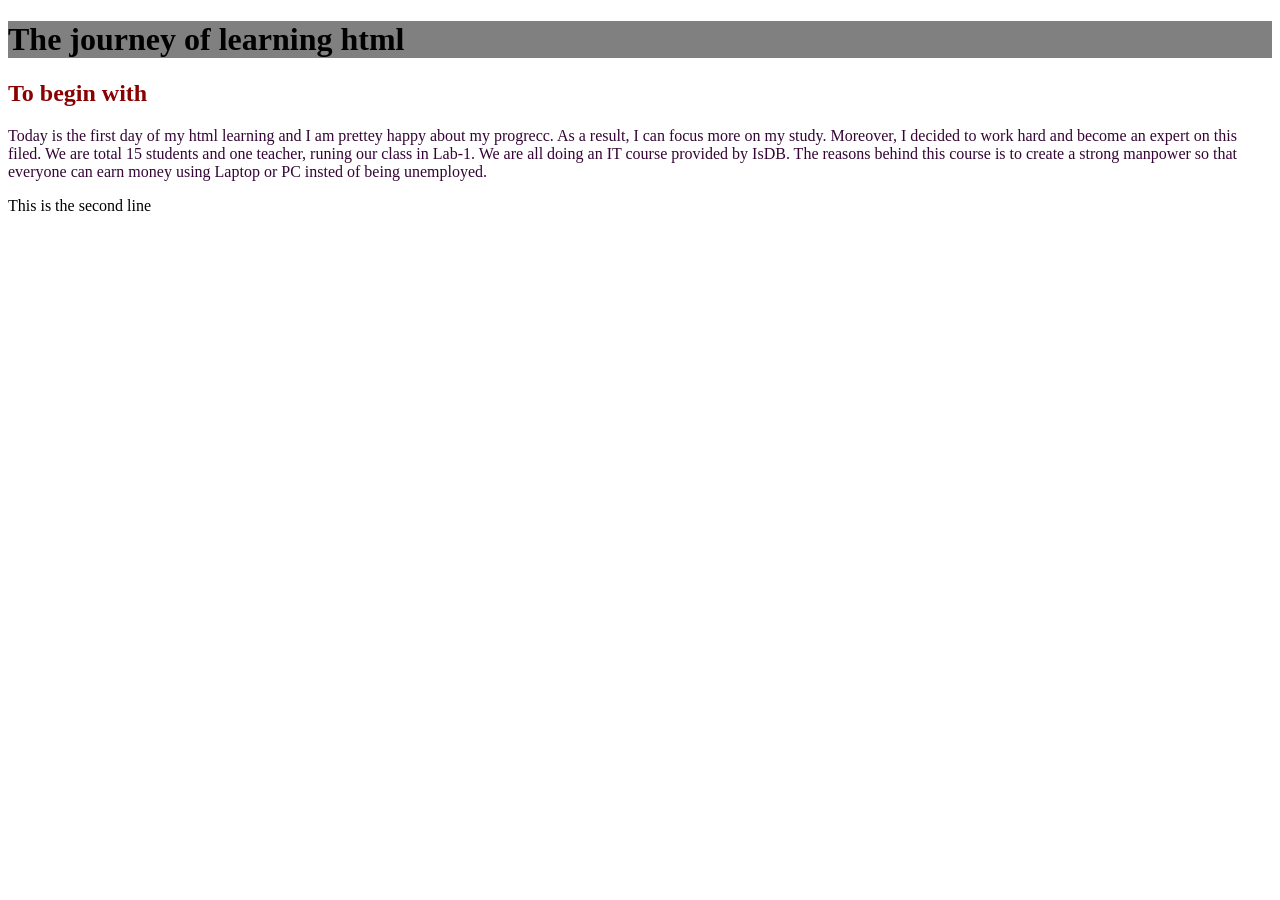
<file: index.html>
<!DOCTYPE html>
<html lang="en">
<head>
    <meta charset="UTF-8">
    <meta name="viewport" content="width=device-width, initial-scale=1.0">
    <title>Basic HTML Page</title>
</head>
<body>
    <h1 style="background-color: gray;">The journey of learning html</h1>
    <h2 style="color:darkred">To begin with</h2>
    <p style="color: rgb(53, 6, 53);">Today is the first day of my html learning and I am prettey happy about
        my progrecc. As a result, I can focus more on my study. Moreover, I decided to 
        work hard and become an expert on this filed. We are total 15 students and one 
        teacher, runing our class in Lab-1. We are all doing an IT course provided by IsDB.
        The reasons behind this course is to create a strong manpower so that everyone can 
        earn money using Laptop or PC insted of being unemployed.
    </p>
    This is the second line <br>

</body>
</html>
</file>
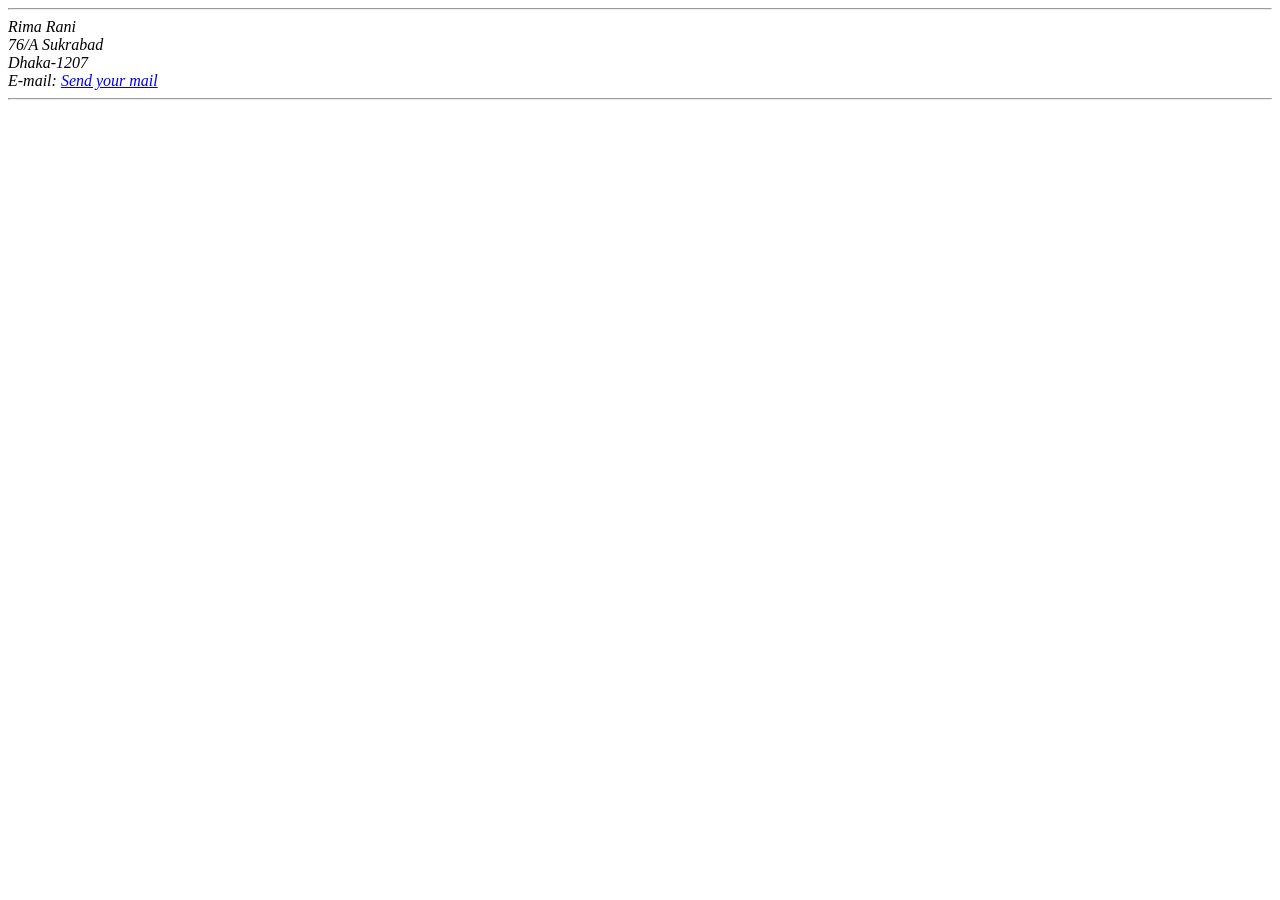
<file: address.html>
<!DOCTYPE html>
<html lang="en">
<head>
    <meta charset="UTF-8">
    <meta name="viewport" content="width=device-width, initial-scale=1.0">
    <title>Document</title>
</head>
<body>
    <hr>
    <address>
        Rima Rani <br>
        76/A Sukrabad <br>
        Dhaka-1207 <br>
        E-mail: <a href="mailto:rima31@gmail.com">Send your mail</a>
    </address>
    <hr>
</body>
</html>
</file>
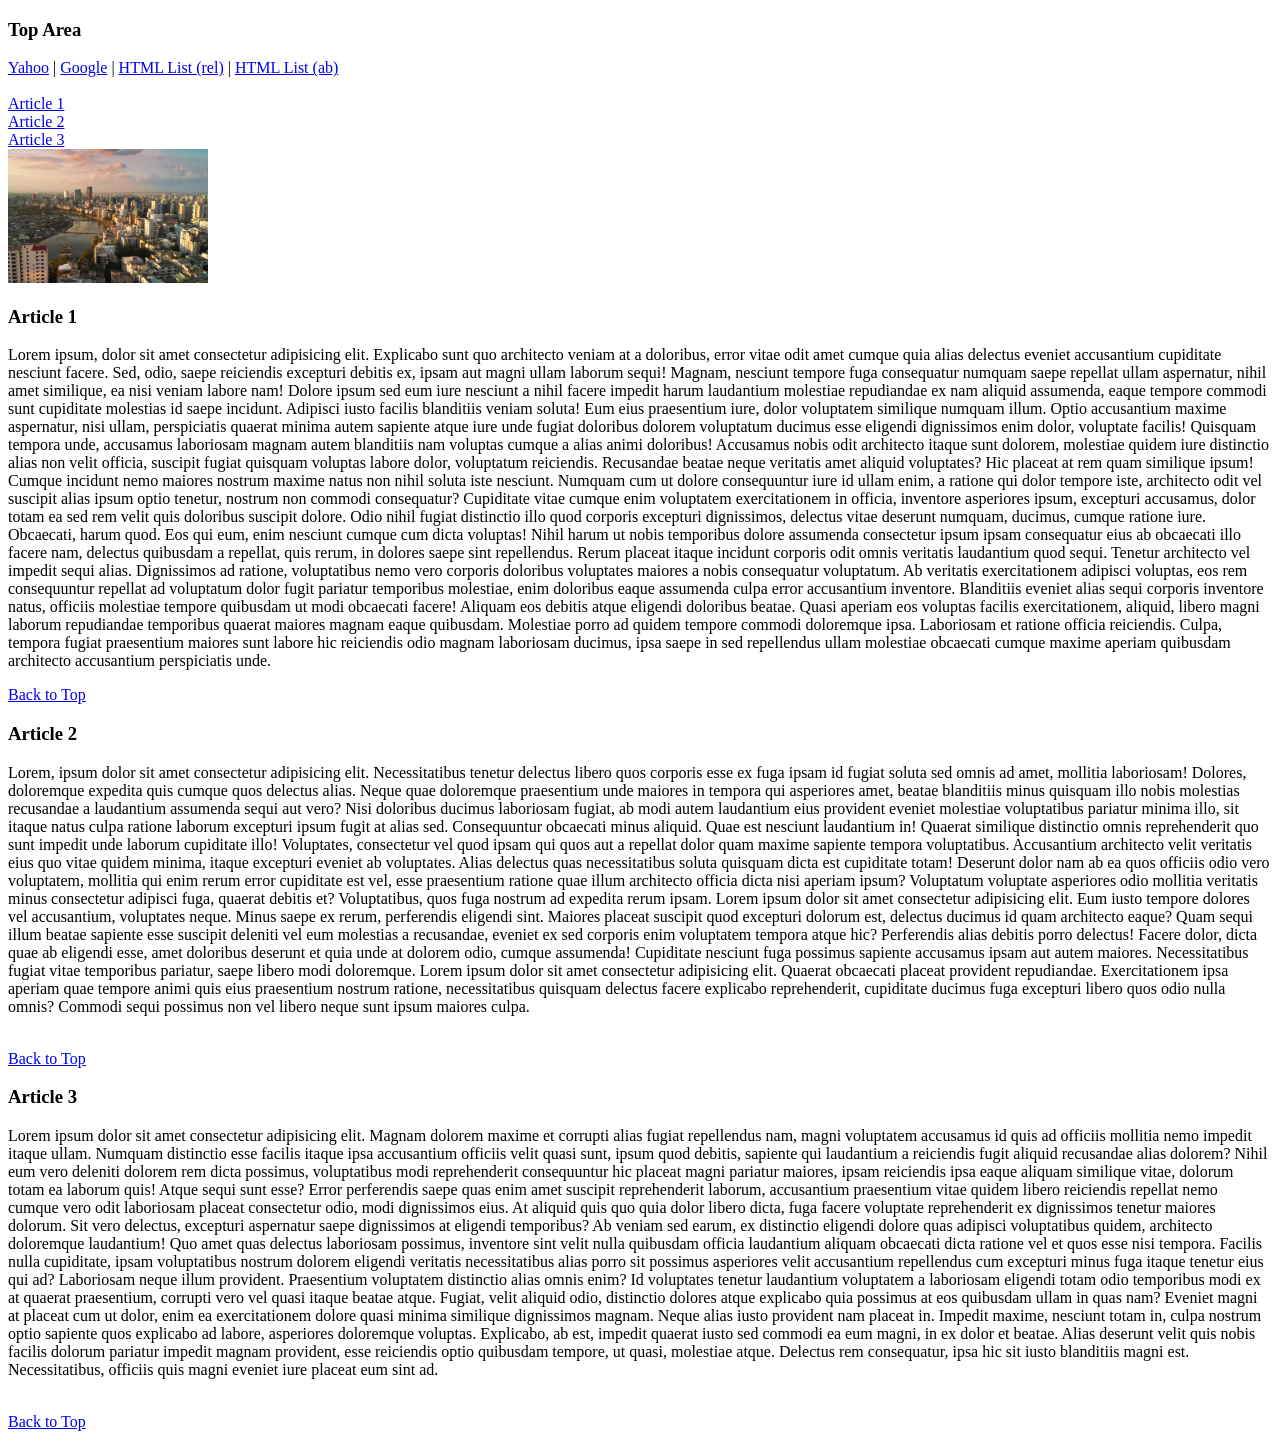
<file: anchor.html>
<!DOCTYPE html>
<html lang="en">
<head>
    <meta charset="UTF-8">
    <meta name="viewport" content="width=device-width, initial-scale=1.0">
    <title>HTML Anchor</title>
</head>
<body>
    <h3 id="top">Top Area</h3>
    <a href="https://www.yahoo.com">Yahoo</a> |
    <a href="https:www.google.com" target="_blank">Google</a> |
    <!-- Relative path -->
     <a href="lists.html">HTML List (rel)</a> |
     <!-- Absolute path -->
      <a href="http://127.0.0.1:5500/lists.html">HTML List (ab)</a> <br>
      <br>
        <a href="#art1">Article 1</a> <br>
        <a href="#art2">Article 2</a><br>
        <a href="#art3">Article 3</a><br>
        


    
     <a href="#">
         <img src="images/Bangladesh.jpg" alt="Bangladesh" width="200">
     </a>
     <br>
     <h3 id="art1">Article 1</h3>
     <p>Lorem ipsum, dolor sit amet consectetur adipisicing elit. Explicabo sunt quo architecto veniam at a doloribus, error vitae odit amet cumque quia alias delectus eveniet accusantium cupiditate nesciunt facere. Sed, odio, saepe reiciendis excepturi debitis ex, ipsam aut magni ullam laborum sequi! Magnam, nesciunt tempore fuga consequatur numquam saepe repellat ullam aspernatur, nihil amet similique, ea nisi veniam labore nam! Dolore ipsum sed eum iure nesciunt a nihil facere impedit harum laudantium molestiae repudiandae ex nam aliquid assumenda, eaque tempore commodi sunt cupiditate molestias id saepe incidunt. Adipisci iusto facilis blanditiis veniam soluta! Eum eius praesentium iure, dolor voluptatem similique numquam illum. Optio accusantium maxime aspernatur, nisi ullam, perspiciatis quaerat minima autem sapiente atque iure unde fugiat doloribus dolorem voluptatum ducimus esse eligendi dignissimos enim dolor, voluptate facilis! Quisquam tempora unde, accusamus laboriosam magnam autem blanditiis nam voluptas cumque a alias animi doloribus! Accusamus nobis odit architecto itaque sunt dolorem, molestiae quidem iure distinctio alias non velit officia, suscipit fugiat quisquam voluptas labore dolor, voluptatum reiciendis. Recusandae beatae neque veritatis amet aliquid voluptates? Hic placeat at rem quam similique ipsum! Cumque incidunt nemo maiores nostrum maxime natus non nihil soluta iste nesciunt. Numquam cum ut dolore consequuntur iure id ullam enim, a ratione qui dolor tempore iste, architecto odit vel suscipit alias ipsum optio tenetur, nostrum non commodi consequatur? Cupiditate vitae cumque enim voluptatem exercitationem in officia, inventore asperiores ipsum, excepturi accusamus, dolor totam ea sed rem velit quis doloribus suscipit dolore. Odio nihil fugiat distinctio illo quod corporis excepturi dignissimos, delectus vitae deserunt numquam, ducimus, cumque ratione iure. Obcaecati, harum quod. Eos qui eum, enim nesciunt cumque cum dicta voluptas! Nihil harum ut nobis temporibus dolore assumenda consectetur ipsum ipsam consequatur eius ab obcaecati illo facere nam, delectus quibusdam a repellat, quis rerum, in dolores saepe sint repellendus. Rerum placeat itaque incidunt corporis odit omnis veritatis laudantium quod sequi. Tenetur architecto vel impedit sequi alias. Dignissimos ad ratione, voluptatibus nemo vero corporis doloribus voluptates maiores a nobis consequatur voluptatum. Ab veritatis exercitationem adipisci voluptas, eos rem consequuntur repellat ad voluptatum dolor fugit pariatur temporibus molestiae, enim doloribus eaque assumenda culpa error accusantium inventore. Blanditiis eveniet alias sequi corporis inventore natus, officiis molestiae tempore quibusdam ut modi obcaecati facere! Aliquam eos debitis atque eligendi doloribus beatae. Quasi aperiam eos voluptas facilis exercitationem, aliquid, libero magni laborum repudiandae temporibus quaerat maiores magnam eaque quibusdam. Molestiae porro ad quidem tempore commodi doloremque ipsa. Laboriosam et ratione officia reiciendis. Culpa, tempora fugiat praesentium maiores sunt labore hic reiciendis odio magnam laboriosam ducimus, ipsa saepe in sed repellendus ullam molestiae obcaecati cumque maxime aperiam quibusdam architecto accusantium perspiciatis unde.</p> 
     <a href="#top">Back to Top</a><br>
     <h3 id="art2">Article 2</h3>
     <p>Lorem, ipsum dolor sit amet consectetur adipisicing elit. Necessitatibus tenetur delectus libero quos corporis esse ex fuga ipsam id fugiat soluta sed omnis ad amet, mollitia laboriosam! Dolores, doloremque expedita quis cumque quos delectus alias. Neque quae doloremque praesentium unde maiores in tempora qui asperiores amet, beatae blanditiis minus quisquam illo nobis molestias recusandae a laudantium assumenda sequi aut vero? Nisi doloribus ducimus laboriosam fugiat, ab modi autem laudantium eius provident eveniet molestiae voluptatibus pariatur minima illo, sit itaque natus culpa ratione laborum excepturi ipsum fugit at alias sed. Consequuntur obcaecati minus aliquid. Quae est nesciunt laudantium in! Quaerat similique distinctio omnis reprehenderit quo sunt impedit unde laborum cupiditate illo! Voluptates, consectetur vel quod ipsam qui quos aut a repellat dolor quam maxime sapiente tempora voluptatibus. Accusantium architecto velit veritatis eius quo vitae quidem minima, itaque excepturi eveniet ab voluptates. Alias delectus quas necessitatibus soluta quisquam dicta est cupiditate totam! Deserunt dolor nam ab ea quos officiis odio vero voluptatem, mollitia qui enim rerum error cupiditate est vel, esse praesentium ratione quae illum architecto officia dicta nisi aperiam ipsum? Voluptatum voluptate asperiores odio mollitia veritatis minus consectetur adipisci fuga, quaerat debitis et? Voluptatibus, quos fuga nostrum ad expedita rerum ipsam. Lorem ipsum dolor sit amet consectetur adipisicing elit. Eum iusto tempore dolores vel accusantium, voluptates neque. Minus saepe ex rerum, perferendis eligendi sint. Maiores placeat suscipit quod excepturi dolorum est, delectus ducimus id quam architecto eaque? Quam sequi illum beatae sapiente esse suscipit deleniti vel eum molestias a recusandae, eveniet ex sed corporis enim voluptatem tempora atque hic? Perferendis alias debitis porro delectus! Facere dolor, dicta quae ab eligendi esse, amet doloribus deserunt et quia unde at dolorem odio, cumque assumenda! Cupiditate nesciunt fuga possimus sapiente accusamus ipsam aut autem maiores. Necessitatibus fugiat vitae temporibus pariatur, saepe libero modi doloremque. Lorem ipsum dolor sit amet consectetur adipisicing elit. Quaerat obcaecati placeat provident repudiandae. Exercitationem ipsa aperiam quae tempore animi quis eius praesentium nostrum ratione, necessitatibus quisquam delectus facere explicabo reprehenderit, cupiditate ducimus fuga excepturi libero quos odio nulla omnis? Commodi sequi possimus non vel libero neque sunt ipsum maiores culpa.</p> 
     <br>
     <a href="#top">Back to Top</a><br>
     <h3 id="art3">Article 3</h3>
     <p>Lorem ipsum dolor sit amet consectetur adipisicing elit. Magnam dolorem maxime et corrupti alias fugiat repellendus nam, magni voluptatem accusamus id quis ad officiis mollitia nemo impedit itaque ullam. Numquam distinctio esse facilis itaque ipsa accusantium officiis velit quasi sunt, ipsum quod debitis, sapiente qui laudantium a reiciendis fugit aliquid recusandae alias dolorem? Nihil eum vero deleniti dolorem rem dicta possimus, voluptatibus modi reprehenderit consequuntur hic placeat magni pariatur maiores, ipsam reiciendis ipsa eaque aliquam similique vitae, dolorum totam ea laborum quis! Atque sequi sunt esse? Error perferendis saepe quas enim amet suscipit reprehenderit laborum, accusantium praesentium vitae quidem libero reiciendis repellat nemo cumque vero odit laboriosam placeat consectetur odio, modi dignissimos eius. At aliquid quis quo quia dolor libero dicta, fuga facere voluptate reprehenderit ex dignissimos tenetur maiores dolorum. Sit vero delectus, excepturi aspernatur saepe dignissimos at eligendi temporibus? Ab veniam sed earum, ex distinctio eligendi dolore quas adipisci voluptatibus quidem, architecto doloremque laudantium! Quo amet quas delectus laboriosam possimus, inventore sint velit nulla quibusdam officia laudantium aliquam obcaecati dicta ratione vel et quos esse nisi tempora. Facilis nulla cupiditate, ipsam voluptatibus nostrum dolorem eligendi veritatis necessitatibus alias porro sit possimus asperiores velit accusantium repellendus cum excepturi minus fuga itaque tenetur eius qui ad? Laboriosam neque illum provident. Praesentium voluptatem distinctio alias omnis enim? Id voluptates tenetur laudantium voluptatem a laboriosam eligendi totam odio temporibus modi ex at quaerat praesentium, corrupti vero vel quasi itaque beatae atque. Fugiat, velit aliquid odio, distinctio dolores atque explicabo quia possimus at eos quibusdam ullam in quas nam? Eveniet magni at placeat cum ut dolor, enim ea exercitationem dolore quasi minima similique dignissimos magnam. Neque alias iusto provident nam placeat in. Impedit maxime, nesciunt totam in, culpa nostrum optio sapiente quos explicabo ad labore, asperiores doloremque voluptas. Explicabo, ab est, impedit quaerat iusto sed commodi ea eum magni, in ex dolor et beatae. Alias deserunt velit quis nobis facilis dolorum pariatur impedit magnam provident, esse reiciendis optio quibusdam tempore, ut quasi, molestiae atque. Delectus rem consequatur, ipsa hic sit iusto blanditiis magni est. Necessitatibus, officiis quis magni eveniet iure placeat eum sint ad.</p>
     <br>
     <a href="#top">Back to Top</a><br>
</body>
</html>
</file>
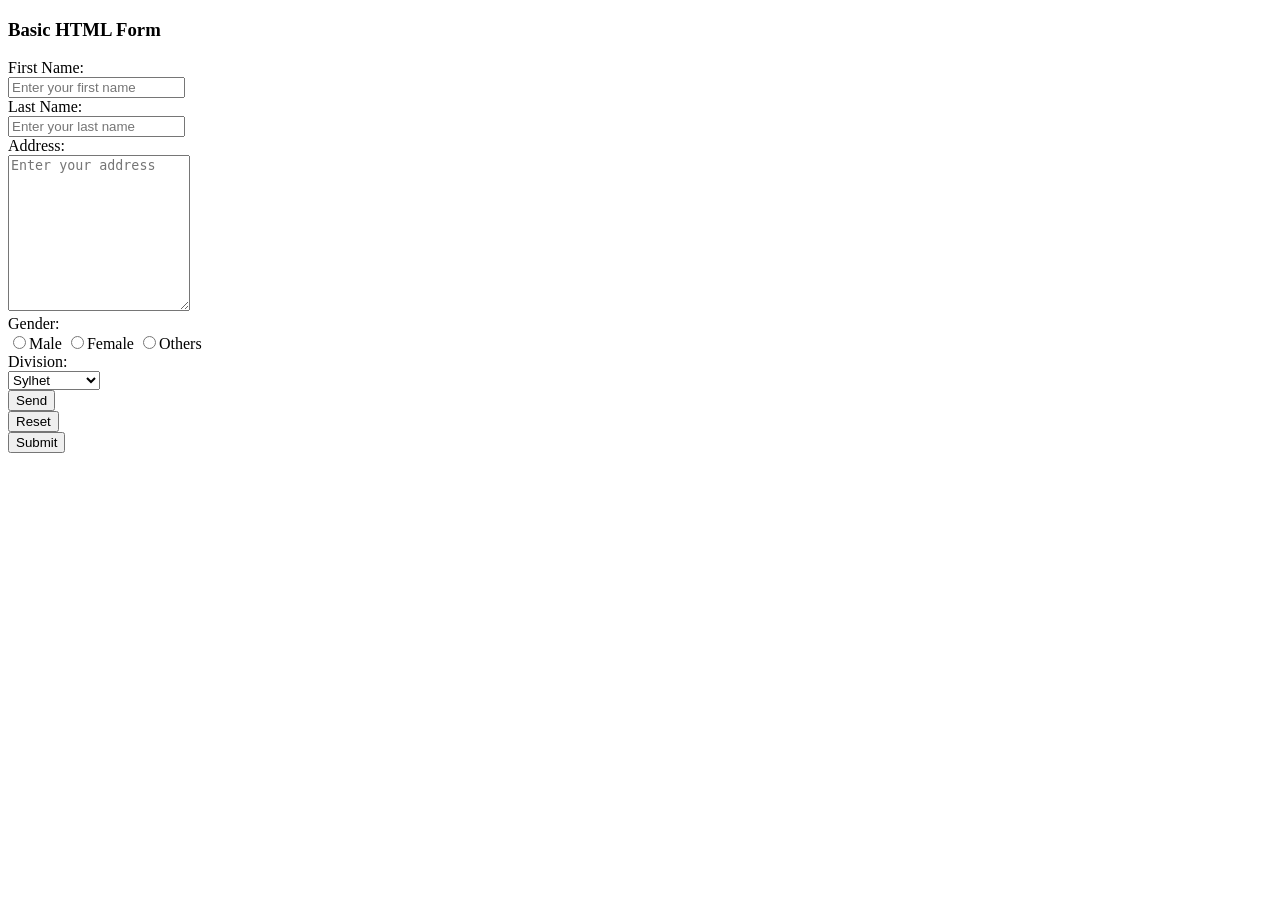
<file: basic_form.html>
<!DOCTYPE html>
<html lang="en">
<head>
    <meta charset="UTF-8">
    <meta name="viewport" content="width=device-width, initial-scale=1.0">
    <title>Basic HTML Form</title>
</head>
<body>
    <h3>Basic HTML Form</h3>
    <form action="">
        <label for="">First Name:</label><br>
        <input type="text" name="fname" placeholder="Enter your first name"> <br>
        <label for="">Last Name:</label><br>
        <input type="text" name="lname" placeholder="Enter your last name"><br>
        <label for="">Address:</label><br>
        <textarea name="address" placeholder="Enter your address" rows="10" cols="20"></textarea> <br>
        <label for="">Gender:</label><br>
        <input type="radio" name="Gender" value="m">Male
        <input type="radio" name="Gender" value="f">Female
        <input type="radio" name="Gender" value="o">Others <br>
        <label for="">Division:</label><br>
        <select name="division">
            <option value="" disabled>Select one</option>
            <option value="1">Dhaka</option>
            <option value="2">Chattagram</option>
            <option value="3">Khulna</option>
            <option value="4">Barisal</option>
            <option value="5" selected>Sylhet</option>
            <option value="6">Rajsahi</option>
            <option value="7">Rongpur</option>
        </select><br>
        <input type="submit" name="submit" value="Send"> <br>
        <input type="reset" name="reset" value="Reset"> <br> 
        <button type="button">Submit
        </button>
    </form>
</body>
</html>
</file>
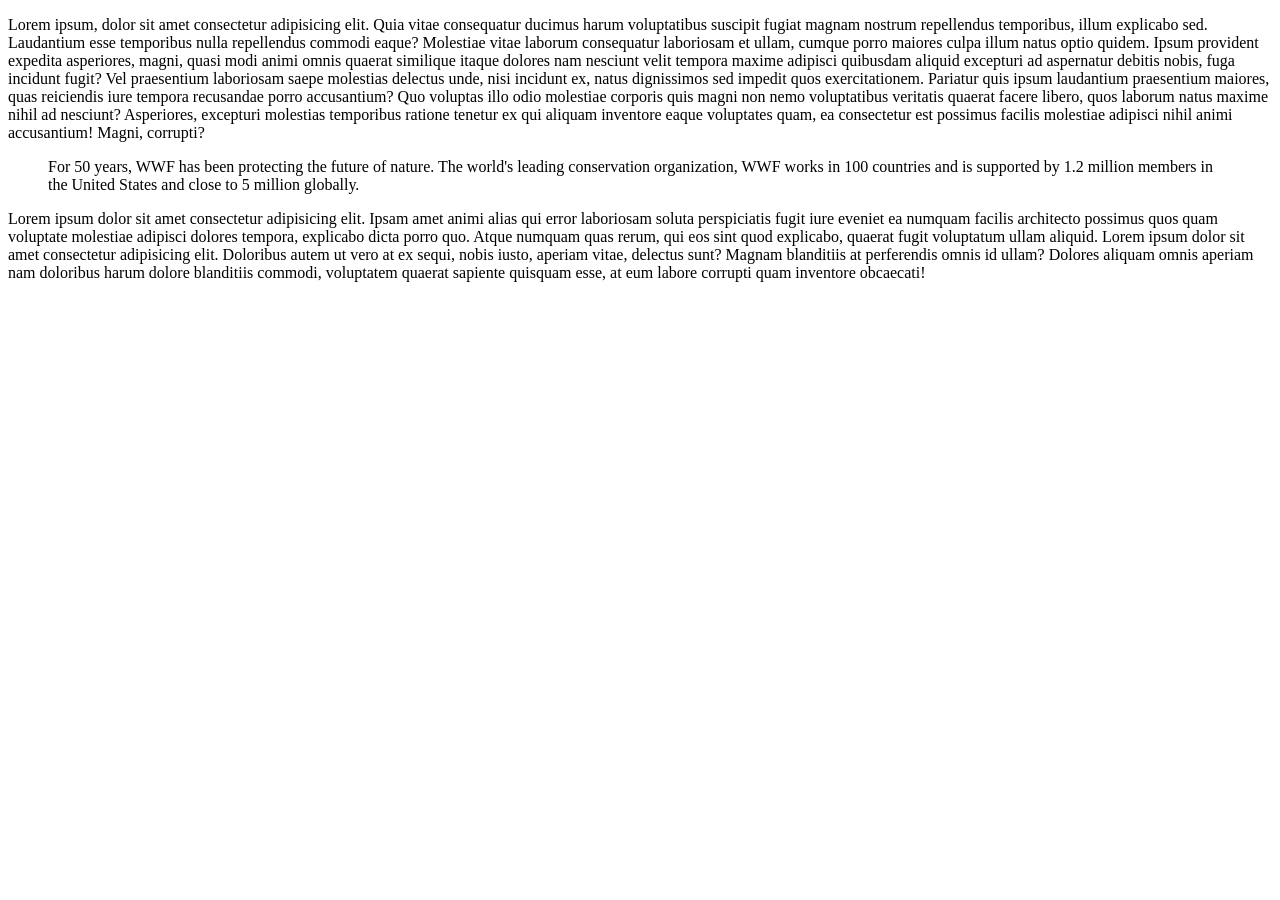
<file: blockquote.html>
<!DOCTYPE html>
<html lang="en">
<head>
    <meta charset="UTF-8">
    <meta name="viewport" content="width=device-width, initial-scale=1.0">
    <title>Document</title>
</head>
<body>
    <p>Lorem ipsum, dolor sit amet consectetur adipisicing elit. Quia vitae consequatur ducimus harum voluptatibus suscipit fugiat magnam nostrum repellendus temporibus, illum explicabo sed. Laudantium esse temporibus nulla repellendus commodi eaque? Molestiae vitae laborum consequatur laboriosam et ullam, cumque porro maiores culpa illum natus optio quidem. Ipsum provident expedita asperiores, magni, quasi modi animi omnis quaerat similique itaque dolores nam nesciunt velit tempora maxime adipisci quibusdam aliquid excepturi ad aspernatur debitis nobis, fuga incidunt fugit? Vel praesentium laboriosam saepe molestias delectus unde, nisi incidunt ex, natus dignissimos sed impedit quos exercitationem. Pariatur quis ipsum laudantium praesentium maiores, quas reiciendis iure tempora recusandae porro accusantium? Quo voluptas illo odio molestiae corporis quis magni non nemo voluptatibus veritatis quaerat facere libero, quos laborum natus maxime nihil ad nesciunt? Asperiores, excepturi molestias temporibus ratione tenetur ex qui aliquam inventore eaque voluptates quam, ea consectetur est possimus facilis molestiae adipisci nihil animi accusantium! Magni, corrupti?</p>
    <blockquote cite="http://www.worldwildlife.org/who/index.html">
For 50 years, WWF has been protecting the future of nature. The world's leading conservation organization, WWF works in 100 countries and is supported by 1.2 million members in the United States and close to 5 million globally.
</blockquote>
<p>Lorem ipsum dolor sit amet consectetur adipisicing elit. Ipsam amet animi alias qui error laboriosam soluta perspiciatis fugit iure eveniet ea numquam facilis architecto possimus quos quam voluptate molestiae adipisci dolores tempora, explicabo dicta porro quo. Atque numquam quas rerum, qui eos sint quod explicabo, quaerat fugit voluptatum ullam aliquid. Lorem ipsum dolor sit amet consectetur adipisicing elit. Doloribus autem ut vero at ex sequi, nobis iusto, aperiam vitae, delectus sunt? Magnam blanditiis at perferendis omnis id ullam? Dolores aliquam omnis aperiam nam doloribus harum dolore blanditiis commodi, voluptatem quaerat sapiente quisquam esse, at eum labore corrupti quam inventore obcaecati!</p>
</body>
</html>
</file>
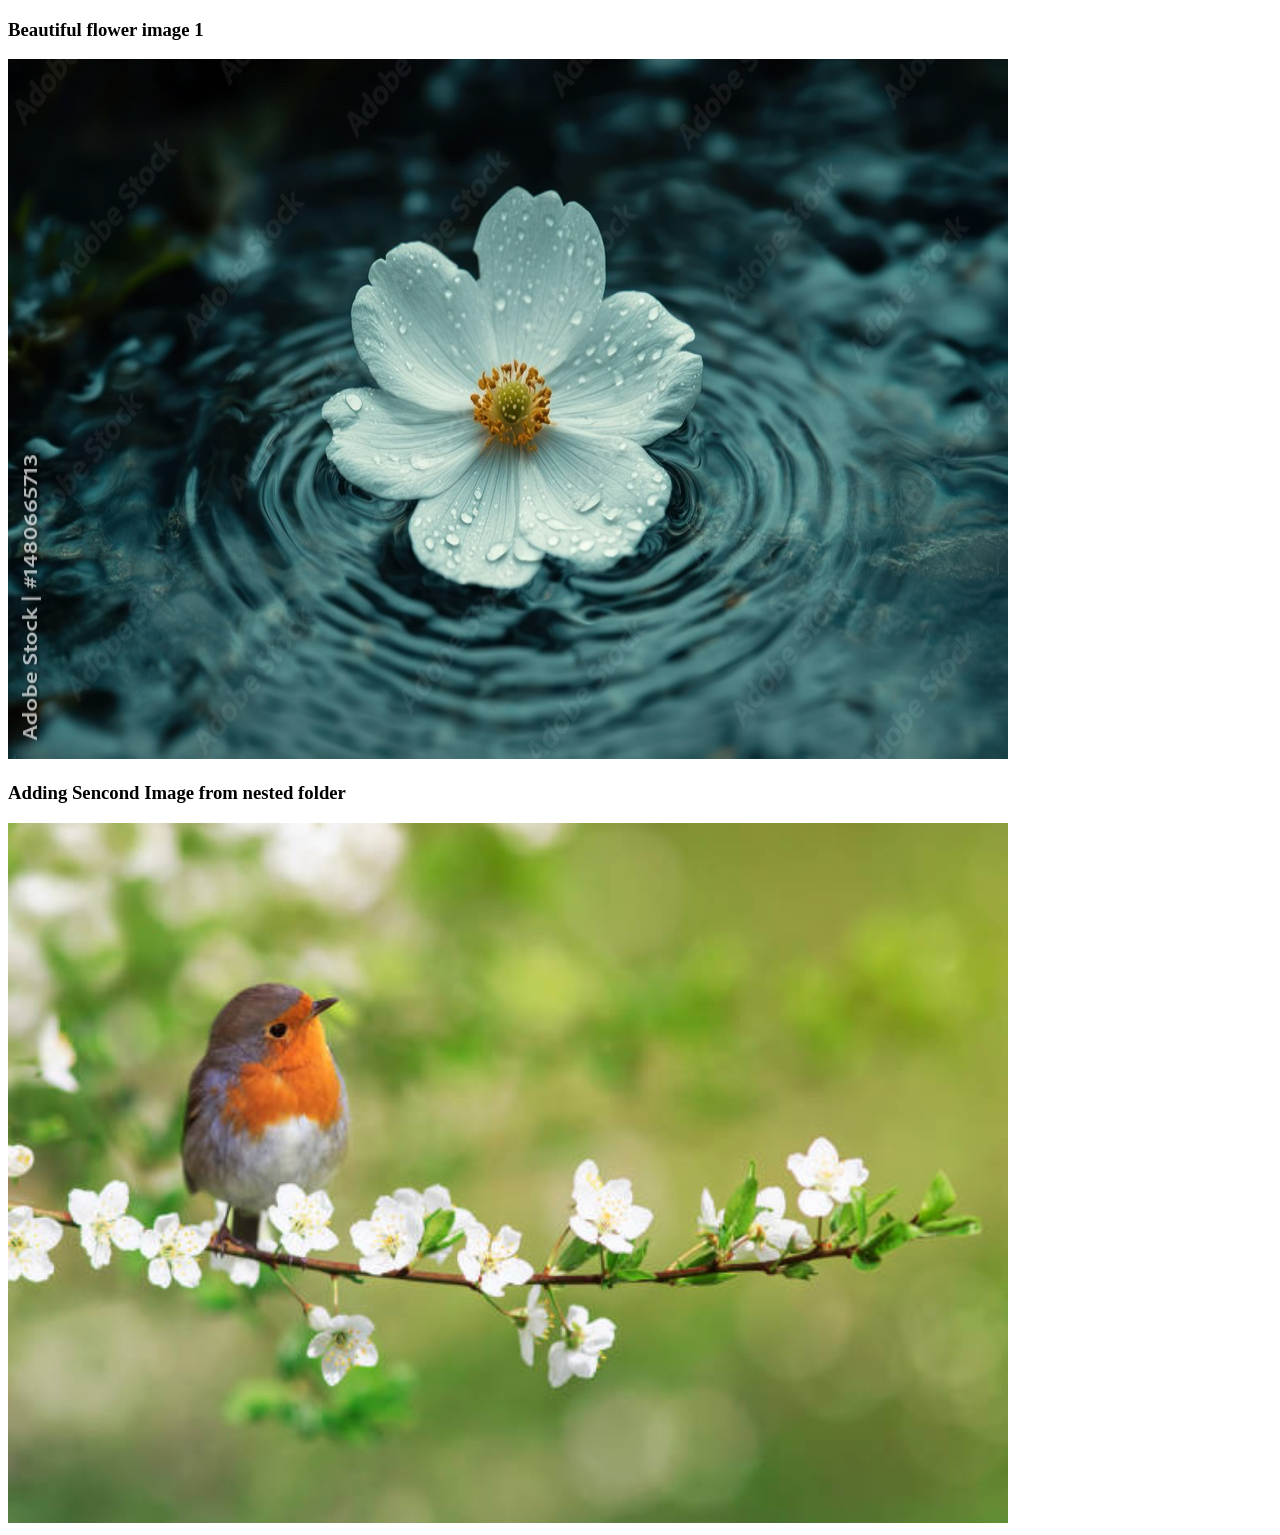
<file: image.html>
<!DOCTYPE html>
<html lang="en">
<head>
    <meta charset="UTF-8">
    <meta name="viewport" content="width=device-width, initial-scale=1.0">
    <title>How to view an image with html</title>
</head>
<body>
    <h3>Beautiful flower image 1</h3>
    <img src="images/flower1.jpg" alt="Flower" height="700" width="1000">
    <h3> Adding Sencond Image from nested folder</h3>
    <img src="images/bird1.jpg" alt="bird" height="700" width="1000">
    
</body>
</html>
</file>
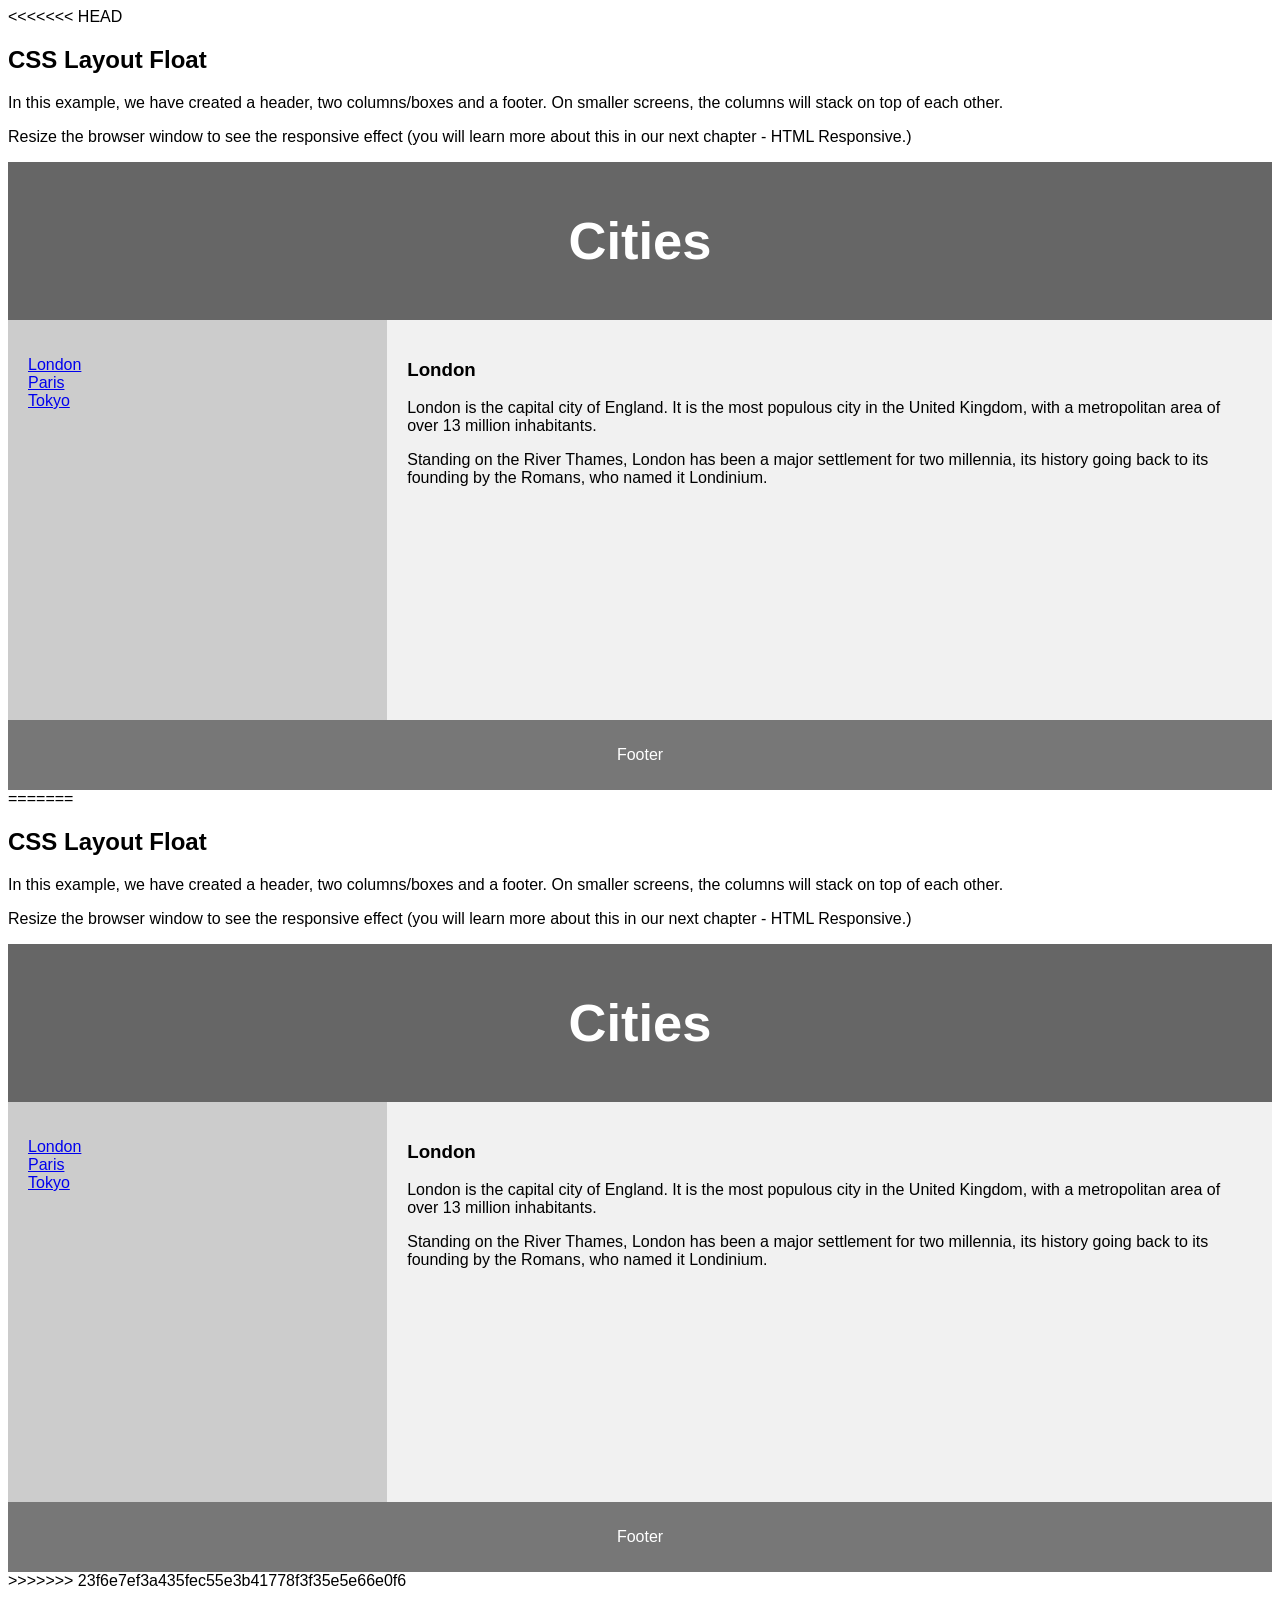
<file: layout.html>
<<<<<<< HEAD
<!DOCTYPE html>
<html lang="en">
<head>
    <meta charset="UTF-8">
    <meta name="viewport" content="width=device-width, initial-scale=1.0">
    <title>Layout</title>
    <style>
        *{
            box-sizing: border-box;
        }
        body {
            font-family: Arial, Helvetica, sans-serif;
        }
        /* Style the header */
        header {
            background-color: #666;
            padding: 5px;
            text-align: center;
            font-size: 35px;
            color: white;
        }
        /* Create two column/boxes that floats next to each other*/
        nav {
            float: left;
            width: 30%;
            height: 400px; /*only for demonstration, should be removed */
            background: #ccc;
            padding: 20px;
        }
        /* Style the list inside the menu */
        nav ul {
            list-style-type: none;
            padding: 0;
        }
        article {
            float: right;
            padding: 20px;
            width: 70%;
            background-color: #f1f1f1;
            height: 400px; /* only for demonstration, should be removed */
        }
        /* Clear floats after the columns */
        section::after {
            content: "";
            display: table;
            clear: both;
        }
        /* Style the footer */
        footer {
            background-color: #777;
            padding: 10px;
            text-align: center;
            color: white;
        }
        /*  Responsive layout - makes the two columns/boxes stack on top of each other instead of next to each other, on small screens */
        @media (max-width: 600px) {
            nav, article {
                width: 100%;
                height: auto;
            }
        }
    </style>
</head>
<body>
    <h2>CSS Layout Float</h2>
    <p>
        In this example, we have created a header, two columns/boxes and a footer. On smaller screens, the columns will stack on top of each other.
    </p>
    <p>
        Resize the browser window to see the responsive effect (you will learn more about this in our next chapter - HTML Responsive.)
    </p>
    <header>
        <h2>Cities</h2>
    </header>
    <section>
        <nav>
            <ul>
                <li><a href="#">London</a></li>
                <li><a href="#">Paris</a></li>
                <li><a href="#">Tokyo</a></li>
            </ul>
        </nav>
        <article>
            <h1>London</h1>
            <p>
                London is the capital city of England. It is the most populous city in the  United Kingdom, with a metropolitan area of over 13 million inhabitants.
            </p>
            <p>
                Standing on the River Thames, London has been a major settlement for two millennia, its history going back to its founding by the Romans, who named it Londinium.
            </p>
        </article>
    </section>

    <footer>
        <p>Footer</p>
    </footer>
    
</body>
</html>
=======
<!DOCTYPE html>
<html lang="en">
<head>
    <meta charset="UTF-8">
    <meta name="viewport" content="width=device-width, initial-scale=1.0">
    <title>Layout</title>
    <style>
        *{
            box-sizing: border-box;
        }
        body {
            font-family: Arial, Helvetica, sans-serif;
        }
        /* Style the header */
        header {
            background-color: #666;
            padding: 5px;
            text-align: center;
            font-size: 35px;
            color: white;
        }
        /* Create two column/boxes that floats next to each other*/
        nav {
            float: left;
            width: 30%;
            height: 400px; /*only for demonstration, should be removed */
            background: #ccc;
            padding: 20px;
        }
        /* Style the list inside the menu */
        nav ul {
            list-style-type: none;
            padding: 0;
        }
        article {
            float: right;
            padding: 20px;
            width: 70%;
            background-color: #f1f1f1;
            height: 400px; /* only for demonstration, should be removed */
        }
        /* Clear floats after the columns */
        section::after {
            content: "";
            display: table;
            clear: both;
        }
        /* Style the footer */
        footer {
            background-color: #777;
            padding: 10px;
            text-align: center;
            color: white;
        }
        /*  Responsive layout - makes the two columns/boxes stack on top of each other instead of next to each other, on small screens */
        @media (max-width: 600px) {
            nav, article {
                width: 100%;
                height: auto;
            }
        }
    </style>
</head>
<body>
    <h2>CSS Layout Float</h2>
    <p>
        In this example, we have created a header, two columns/boxes and a footer. On smaller screens, the columns will stack on top of each other.
    </p>
    <p>
        Resize the browser window to see the responsive effect (you will learn more about this in our next chapter - HTML Responsive.)
    </p>
    <header>
        <h2>Cities</h2>
    </header>
    <section>
        <nav>
            <ul>
                <li><a href="#">London</a></li>
                <li><a href="#">Paris</a></li>
                <li><a href="#">Tokyo</a></li>
            </ul>
        </nav>
        <article>
            <h1>London</h1>
            <p>
                London is the capital city of England. It is the most populous city in the  United Kingdom, with a metropolitan area of over 13 million inhabitants.
            </p>
            <p>
                Standing on the River Thames, London has been a major settlement for two millennia, its history going back to its founding by the Romans, who named it Londinium.
            </p>
        </article>
    </section>

    <footer>
        <p>Footer</p>
    </footer>
    
</body>
</html>
>>>>>>> 23f6e7ef3a435fec55e3b41778f3f35e5e66e0f6
</file>
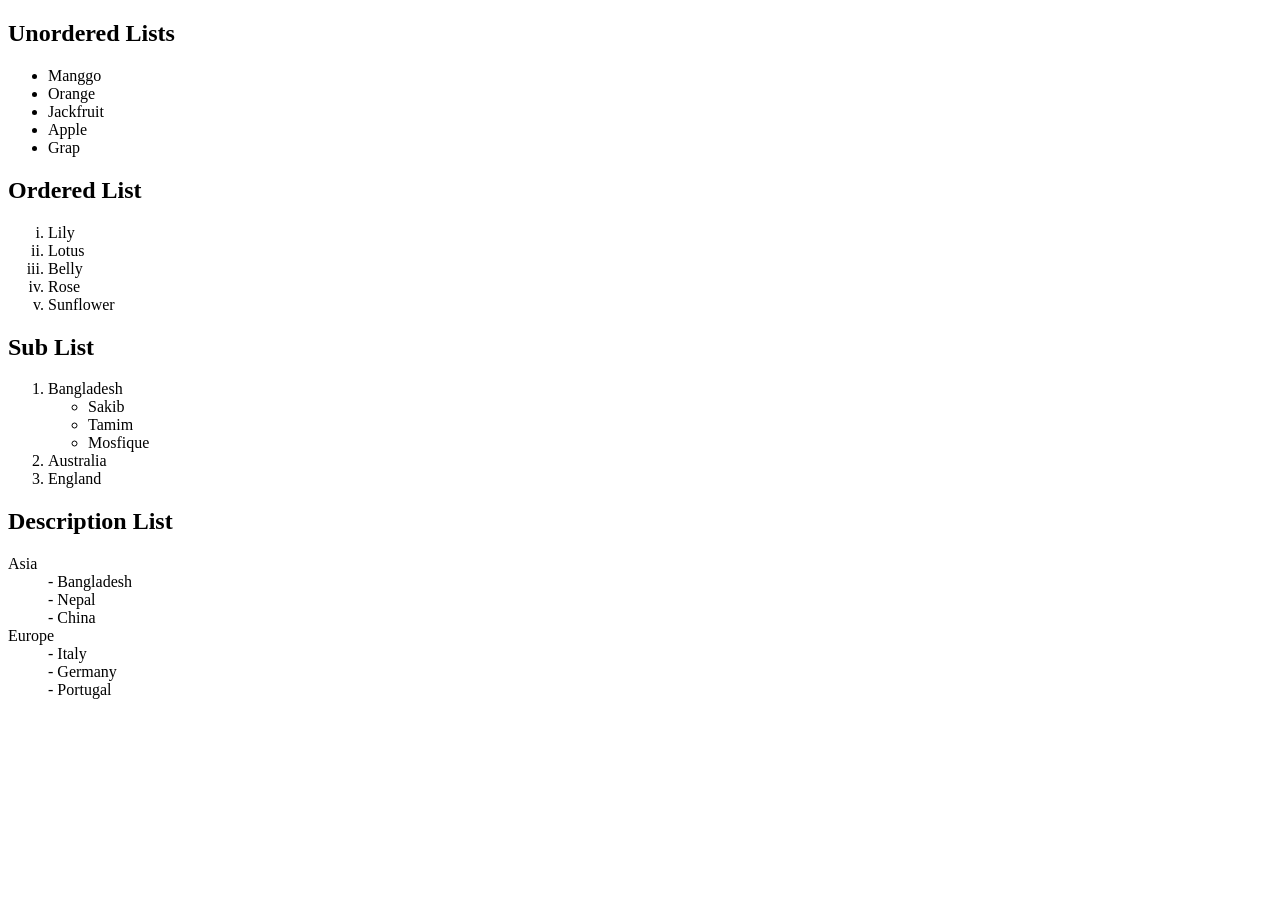
<file: lists.html>
<!DOCTYPE html>
<html lang="en">
<head>
    <meta charset="UTF-8">
    <meta name="viewport" content="width=device-width, initial-scale=1.0">
    <title>Document</title>
</head>
<body>
    <h2>Unordered Lists</h2>
    <ul>
        <li>Manggo</li>
        <li>Orange</li>
        <li>Jackfruit</li>
        <li>Apple</li>
        <li>Grap</li>
    </ul>
     <h2>Ordered List</h2>
     <ol start="1" type="i">
        <li>Lily</li>
        <li>Lotus</li>
        <li>Belly</li>
        <li>Rose</li>
        <li>Sunflower</li>
     </ol>
     <h2>Sub List</h2>
     <ol>
        <li>Bangladesh
            <ul>
                <li>Sakib</li>
                <li>Tamim</li>
                <li>Mosfique</li>
            </ul>
        </li>
        <li>Australia</li>
        <li>England</li>
     </ol>
     <h2>Description List</h2>
     <dl>
        <dt>Asia</dt>
        <dd>- Bangladesh</dd>
        <dd>- Nepal</dd>
        <dd>- China</dd>
        <dt>Europe</dt>
        <dd>- Italy</dd>
        <dd>- Germany</dd>
        <dd>- Portugal</dd>
     </dl>
</body>
</html>
</file>
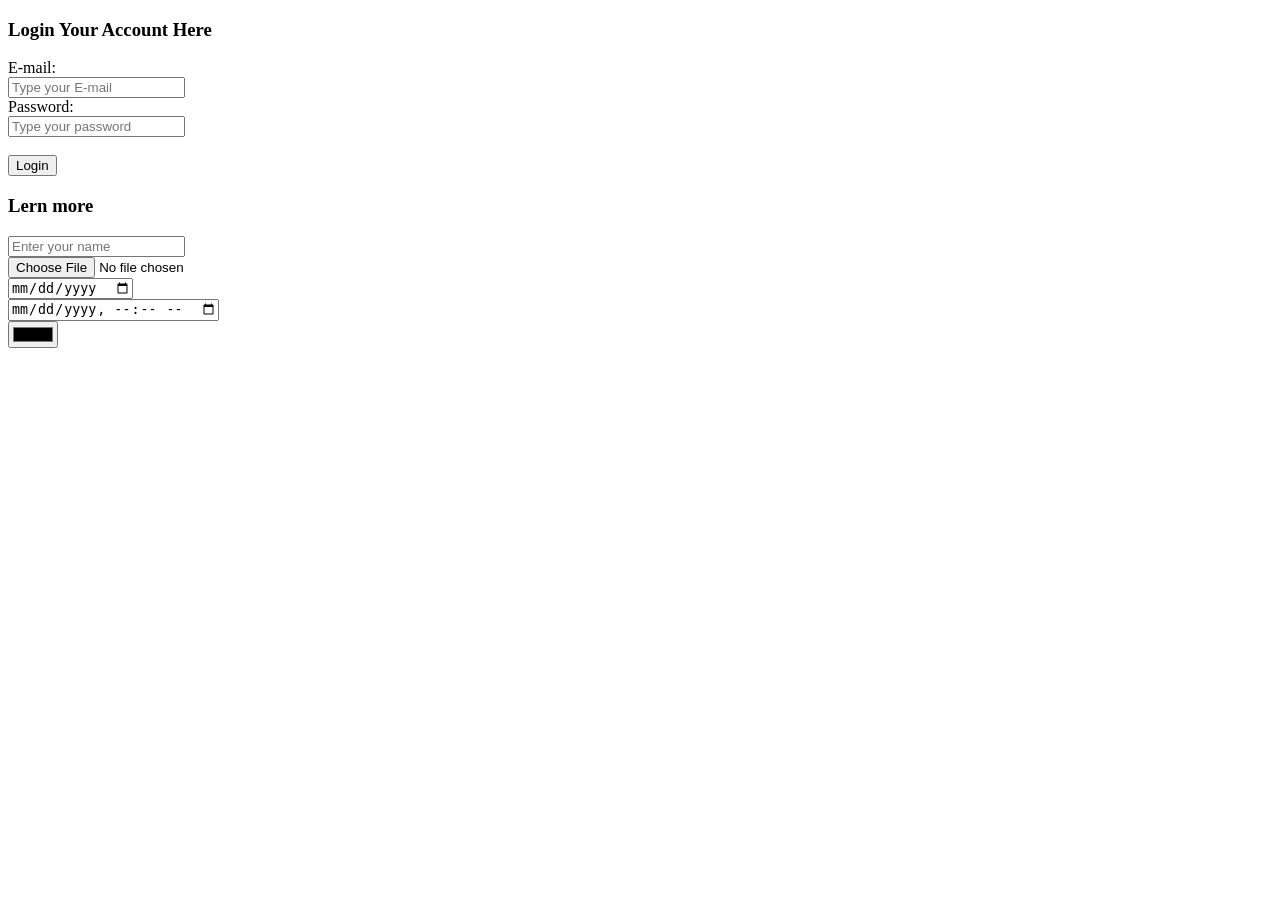
<file: login.html>
<!DOCTYPE html>
<html lang="en">
<head>
    <meta charset="UTF-8">
    <meta name="viewport" content="width=device-width, initial-scale=1.0">
    <title>Login</title>
</head>
<body>
    <h3>Login Your Account Here</h3>
    <form action="">
        <label for="">E-mail:</label> <br>
        <input type="email" name="email" placeholder="Type your E-mail"><br>
        <label for="">Password:</label> <br>
        <input type="password" name="password" placeholder="Type your password"> <br> <br>
        <input type="submit" name="submit" value="Login">

    </form>
    <h3>Lern more</h3>
    <form action="">
        <input type="text" name="name" placeholder="Enter your name"> <br>
        <input type="file" name="file"> <br>
        <input type="date" name=""> <br>
        <input type="datetime-local" name=""> <br>
        <input type="color" name="color"> <br>
        

    </form>
</body>
</html>
</file>
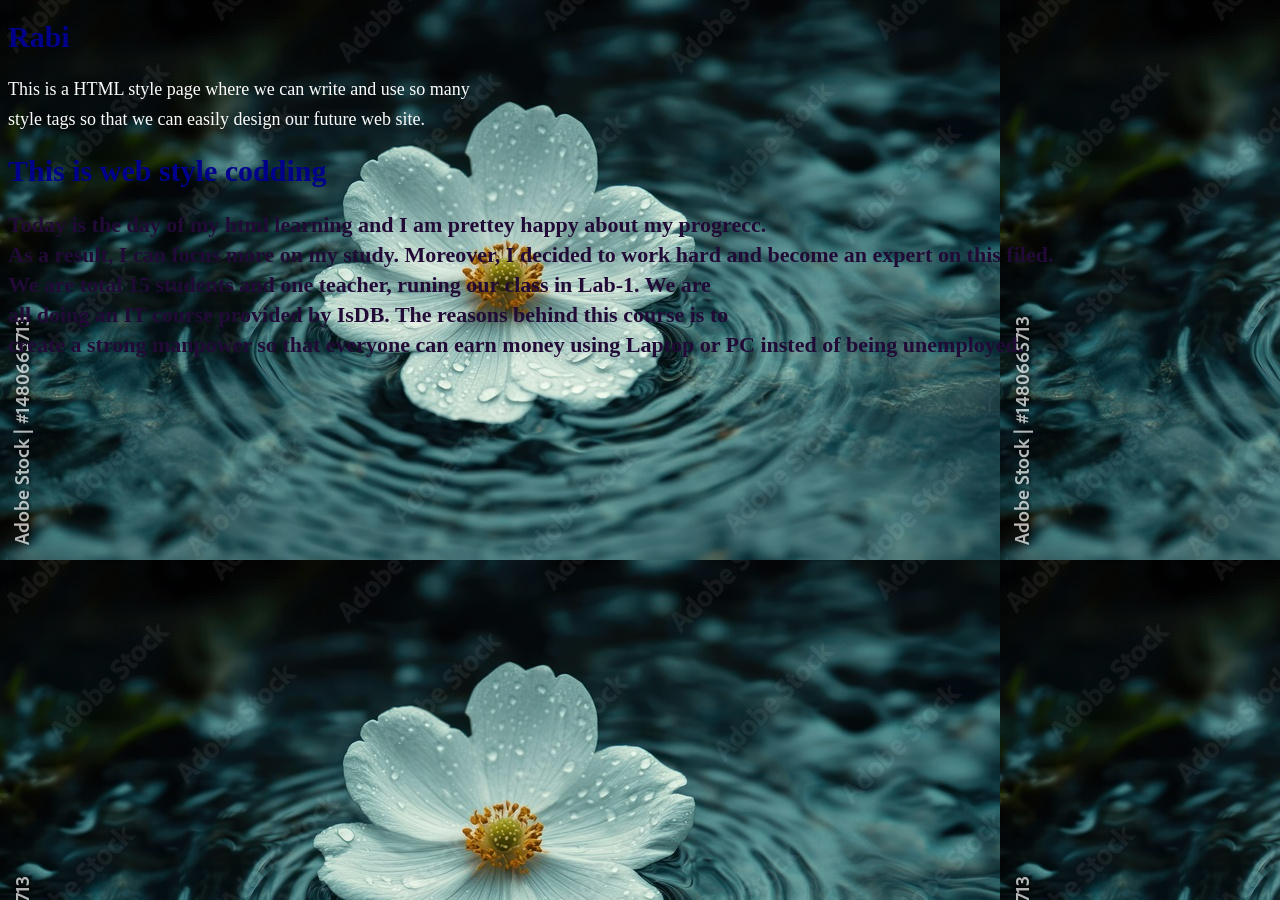
<file: style.html>
<!DOCTYPE html>
<html lang="en">
<head>
    <meta charset="UTF-8">
    <meta name="viewport" content="width=device-width, initial-scale=1.0">
    <title>Style</title>
    <link rel="stylesheet" href="css/style.css">
    <style>
            
    </style>
</head>
<body>
    <h1>Rabi</h1>
    <p>This is a HTML style page where we can write and use so many <br> 
    style tags so that we can easily design our future web site.</p>
    <h1>This is web style codding</h1>
    <p style="color: rgb(33, 11, 54); font-size: 22px; font-weight: bolder;">Today is the day of my html learning and I am prettey happy about
        my progrecc. <br>
         As a result, I can focus more on my study. Moreover, I decided to 
        work hard and become an expert on this filed. <br>
         We are total 15 students and one teacher, runing our class in Lab-1. We are <br> all doing an IT course provided by IsDB.
        The reasons behind this course is to <br>create a strong manpower so that everyone can 
        earn money using Laptop or PC insted of being unemployed.</p>
</body>
</html>
</file>
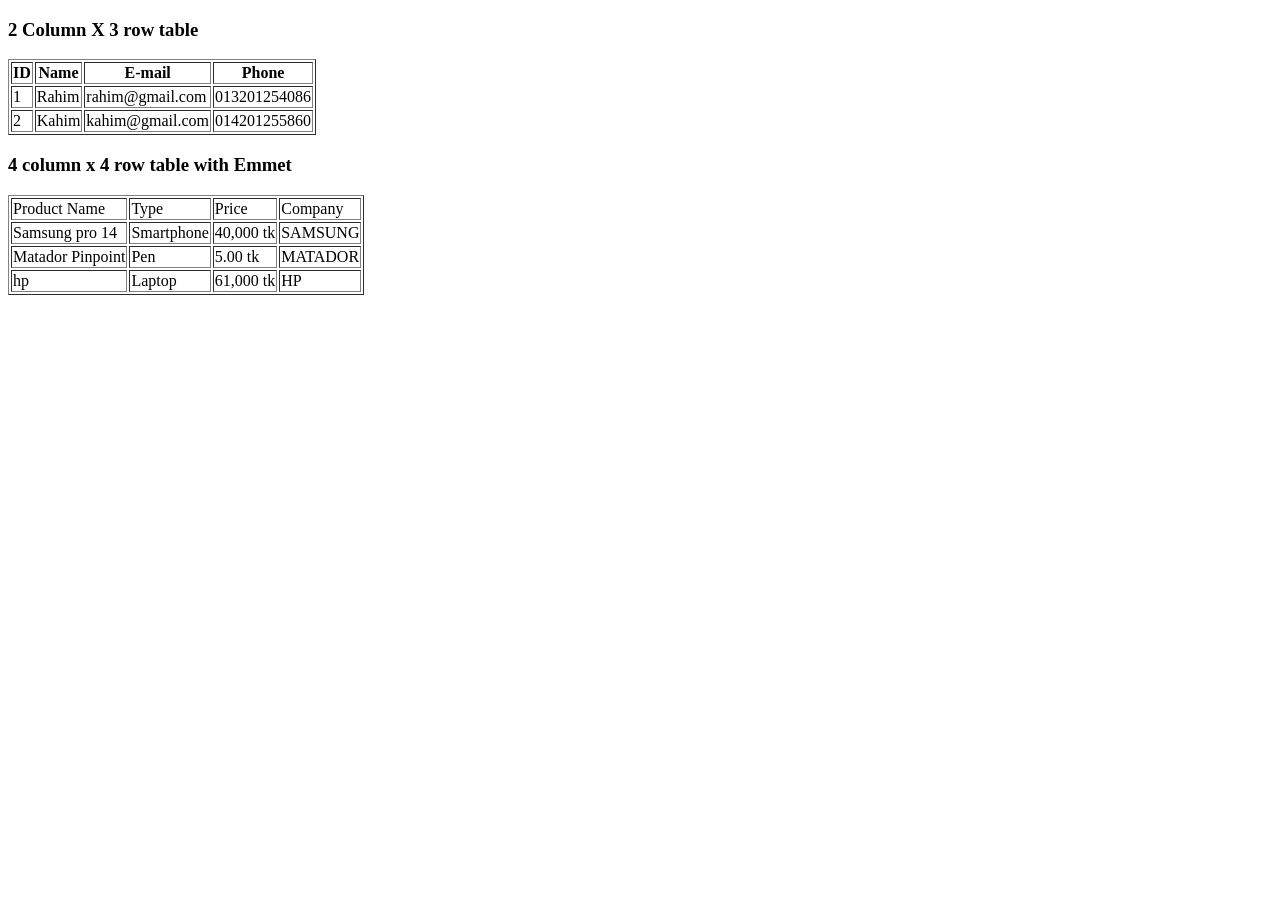
<file: table.html>
<!DOCTYPE html>
<html lang="en">
<head>
    <meta charset="UTF-8">
    <meta name="viewport" content="width=device-width, initial-scale=1.0">
    <title>Create HTML Table</title>
</head>
<body>
    <h3>2 Column X 3 row table</h3>
    
    <table border="1">
        <tr>
            <th>ID</th>
            <th>Name</th>
            <th>E-mail</th>
            <th>Phone</th>
        </tr>
        <tr>
            <td>1</td>
            <td>Rahim</td>
            <td>rahim@gmail.com</td>
            <td>013201254086</td>
        </tr>
         <tr>
            <td>2</td>
            <td>Kahim</td>
            <td>kahim@gmail.com</td>
            <td>014201255860</td>
        </tr>

    </table>
    <h3> 4 column x 4 row table with Emmet</h3>
    <table border="1">
        <tr>
            <td>Product Name</td>
            <td>Type</td>
            <td>Price</td>
            <td>Company</td>
        </tr>
        <tr>
            <td>Samsung pro 14</td>
            <td>Smartphone</td>
            <td>40,000 tk</td>
            <td>SAMSUNG</td>
        </tr>
        <tr>
            <td>Matador Pinpoint</td>
            <td>Pen</td>
            <td>5.00 tk</td>
            <td>MATADOR</td>
        </tr>
        <tr>
            <td>hp</td>
            <td>Laptop</td>
            <td>61,000 tk</td>
            <td>HP</td>
        </tr>
    </table>
</body>
</html>
</file>
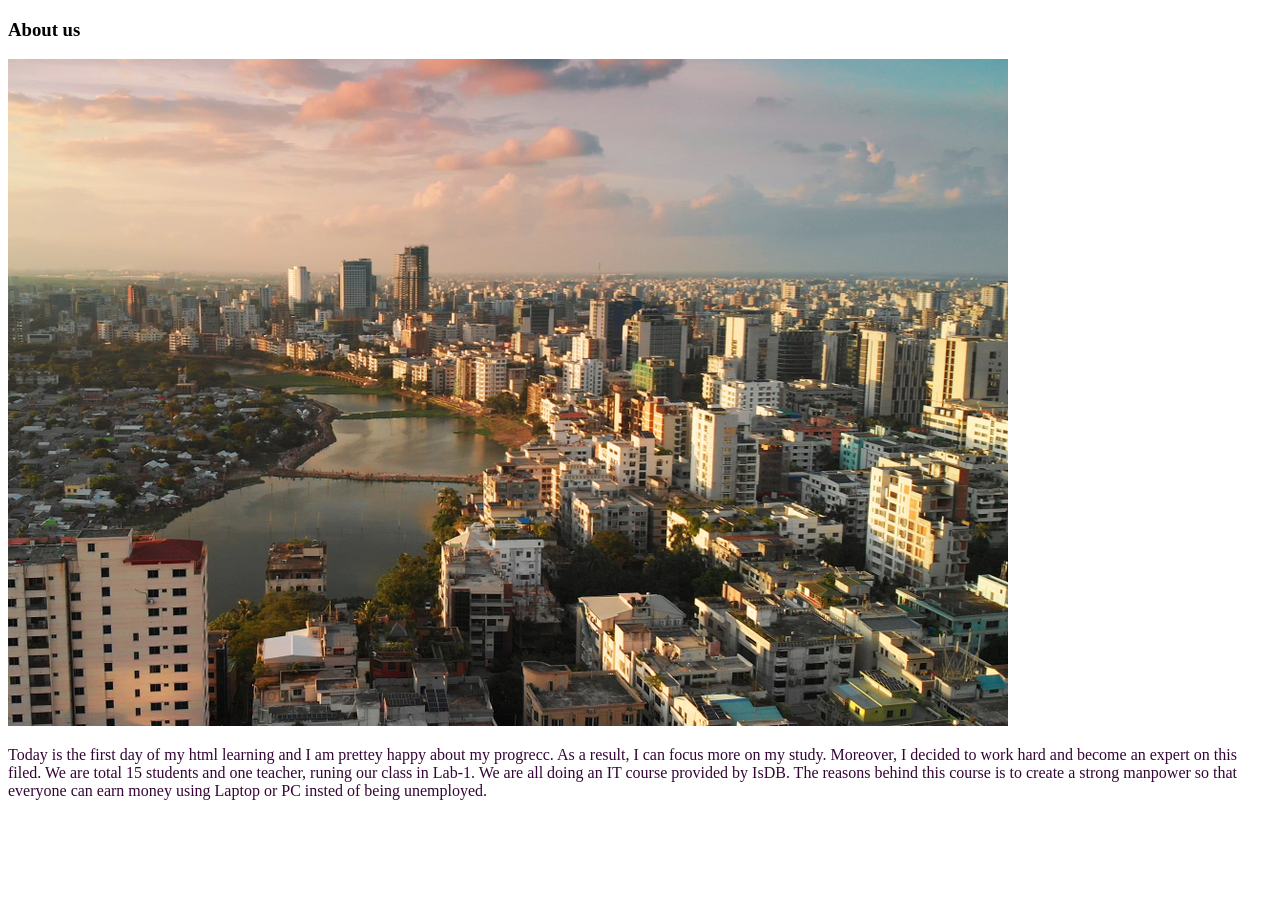
<file: about/about.html>
<!DOCTYPE html>
<html lang="en">
<head>
    <meta charset="UTF-8">
    <meta name="viewport" content="width=device-width, initial-scale=1.0">
    <title>About US</title>
</head>
<body>
    <h3>About us</h3>
    <img src="../images/Bangladesh.jpg" alt="">
    <p style="color: rgb(53, 6, 53);">Today is the first day of my html learning and I am prettey happy about
        my progrecc. As a result, I can focus more on my study. Moreover, I decided to 
        work hard and become an expert on this filed. We are total 15 students and one 
        teacher, runing our class in Lab-1. We are all doing an IT course provided by IsDB.
        The reasons behind this course is to create a strong manpower so that everyone can 
        earn money using Laptop or PC insted of being unemployed.
    </p>
    
</body>
</html>
</file>
<file: css/style.css>
body{
    background-image: url(flower1.jpg);
    width: 100%;
    height: 350px;
    object-fit: cover;
    border-radius: 10px;
    font-size: 20px;
    color: rgb(253, 252, 252);
}   
h1{
    color: darkblue;
    font-size: 30px;
}
p{
    font-size: 18px;
    line-height: 30px;
}
</file>
